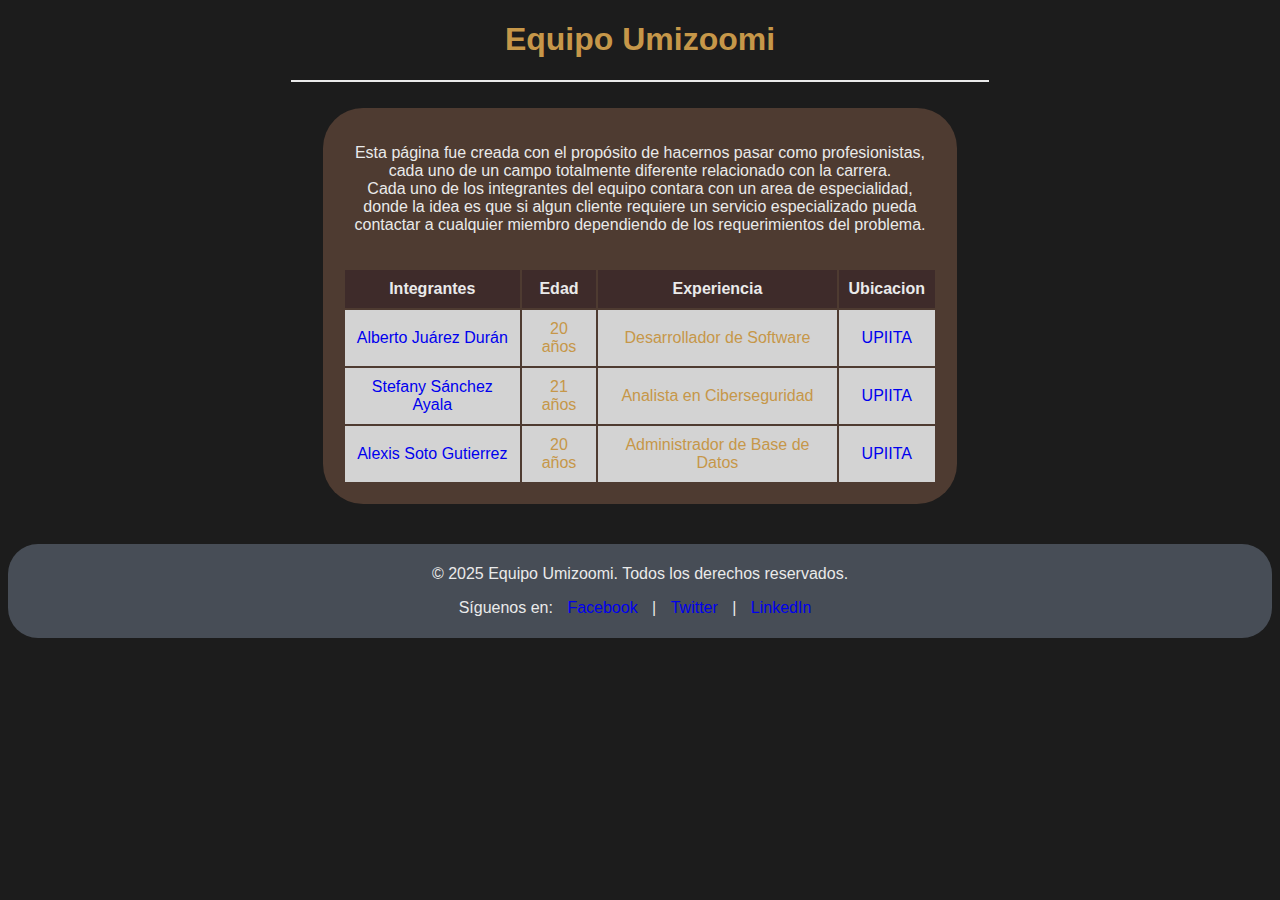
<file: index.html>
<!DOCTYPE html>
<html lang="en">
<head>
    <meta charset="UTF-8">
    <meta name="viewport" content="width=device-width, initial-scale=1.0">
    <title>Practica 1</title>
</head>
<link rel="stylesheet" href="estiloindex.css">
<body>
        <font><h1>Equipo Umizoomi</h1></font>
        <hr style="border: 1px solid #EAEAEA; width: 55%;">
      
    </br>
        
            <div id="columna">
                <p>
                    
                    Esta página fue creada con el propósito de hacernos pasar como profesionistas, cada uno de un campo totalmente diferente relacionado con la carrera. 
                    </br> 
                    Cada uno de los integrantes del equipo contara con un area de especialidad, donde la idea es que si algun cliente requiere un servicio especializado pueda contactar a cualquier miembro dependiendo de los requerimientos del problema.
                   
                </p>
            </br>
                <table>
                    <thead>
                        <tr style="background-color: #3E2B2A; color: #EAEAEA;">
                            <th>Integrantes</th>
                            <th>Edad</th>
                            <th>Experiencia</th>
                            <th style="padding: 10px;">Ubicacion</th>

                        </tr>
                    </thead>
                    <tbody>
                        <tr style="background-color: #D3D3D3;">
                            <td><a href="beto.html" style="text-decoration: none;" >Alberto Juárez Durán</a></td>
                            <td>20 años</td>
                            <td>Desarrollador de Software</td>
                            <td><a href="https://www.google.com/maps/place/UPIITA+-+Unidad+Profesional+Interdisciplinaria+en+Ingenier%C3%ADa+y+Tecnolog%C3%ADas+Avanzadas+IPN/@19.5114059,-99.1291008,17z/data=!3m1!4b1!4m6!3m5!1s0x85d1f9c228b343cf:0x2f403a140132e3e7!8m2!3d19.5114059!4d-99.1265259!16s%2Fm%2F0bwgc0_?entry=ttu&g_ep=EgoyMDI1MDIxOS4xIKXMDSoASAFQAw%3D%3D" style="text-decoration: none;">UPIITA </a></td>
                        </tr>
                        <tr style="background-color: #D3D3D3;">
                            <td><a href="fany.html" style="text-decoration: none;">Stefany Sánchez Ayala</a></td>
                            <td>21 años</td>
                            <td>Analista en Ciberseguridad</td>
                            <td><a href="https://www.google.com/maps/place/UPIITA+-+Unidad+Profesional+Interdisciplinaria+en+Ingenier%C3%ADa+y+Tecnolog%C3%ADas+Avanzadas+IPN/@19.5114059,-99.1291008,17z/data=!3m1!4b1!4m6!3m5!1s0x85d1f9c228b343cf:0x2f403a140132e3e7!8m2!3d19.5114059!4d-99.1265259!16s%2Fm%2F0bwgc0_?entry=ttu&g_ep=EgoyMDI1MDIxOS4xIKXMDSoASAFQAw%3D%3D"  style="text-decoration: none;">UPIITA </a></td>
                        </tr>
                        <tr style="background-color: #D3D3D3;">
                            <td><a href="ian.html" style="text-decoration: none;">Alexis Soto Gutierrez</td>
                            <td>20 años</td>
                            <td>Administrador de Base de Datos</td>
                            <td><a href="https://www.google.com/maps/place/UPIITA+-+Unidad+Profesional+Interdisciplinaria+en+Ingenier%C3%ADa+y+Tecnolog%C3%ADas+Avanzadas+IPN/@19.5114059,-99.1291008,17z/data=!3m1!4b1!4m6!3m5!1s0x85d1f9c228b343cf:0x2f403a140132e3e7!8m2!3d19.5114059!4d-99.1265259!16s%2Fm%2F0bwgc0_?entry=ttu&g_ep=EgoyMDI1MDIxOS4xIKXMDSoASAFQAw%3D%3D" style="text-decoration: none;">UPIITA </a></td>
                        </tr>
                    </tbody>
                </table>
            </div>

    <footer>
        <p>&copy; 2025 Equipo Umizoomi. Todos los derechos reservados.</p>
        <p>Síguenos en:
            <a href="https://facebook.com" target="_blank" style=" margin: 0 10px;">Facebook</a> |
            <a href="https://twitter.com" target="_blank" style="margin: 0 10px;">Twitter</a> |
            <a href="https://linkedin.com" target="_blank" style="margin: 0 10px;">LinkedIn</a>
        </p>
    </footer>
    
</body>
</html>
</file>
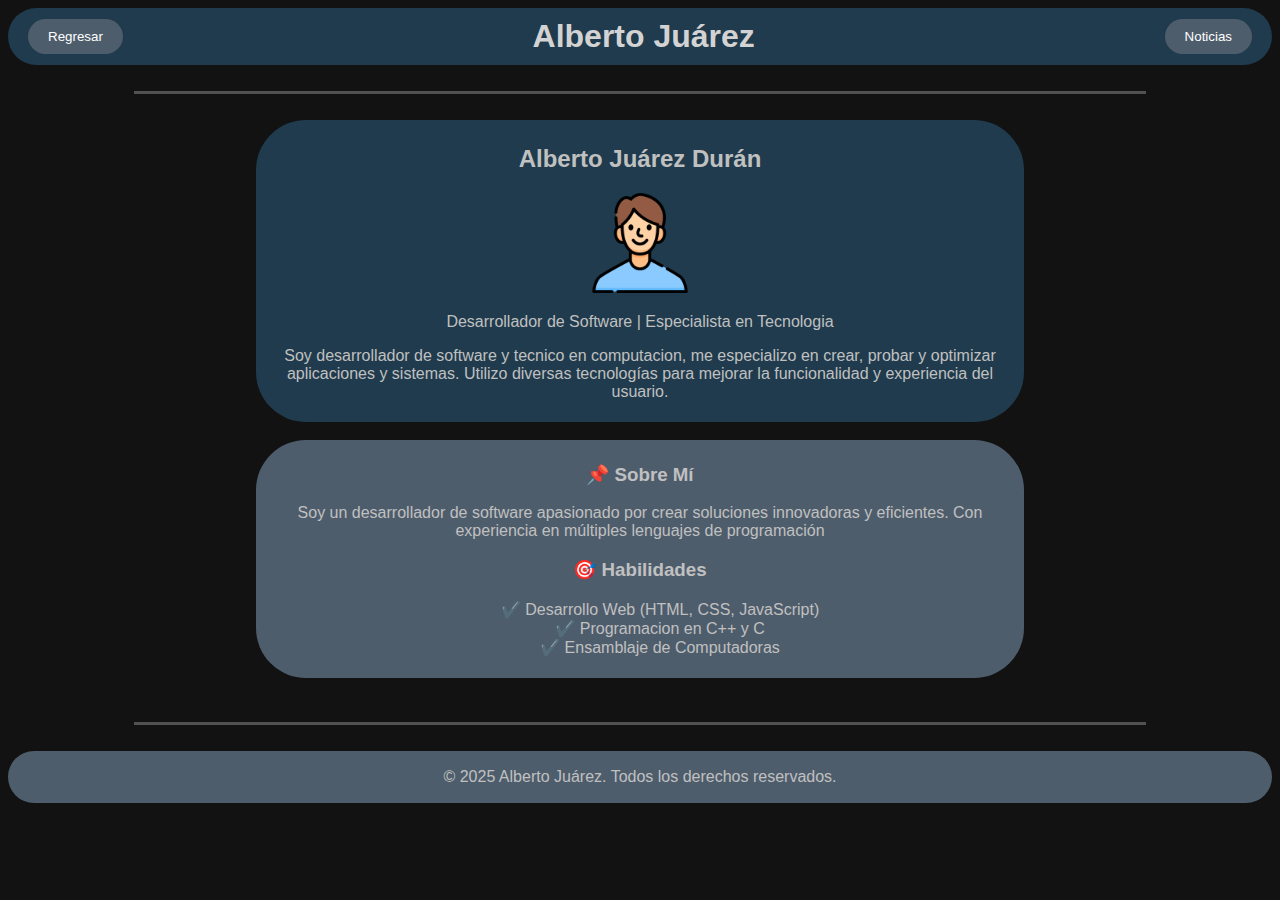
<file: beto.html>
<!DOCTYPE html>
<html lang="en">
<head>
    <meta charset="UTF-8">
    <meta name="viewport" content="width=device-width, initial-scale=1.0">
    <title>Pagina Alberto</title>
</head>
<link rel="stylesheet" href="estilobeto.css">
    <body>
        <div id="titulo">
            <a href="index.html"><button>Regresar</button></a>  
            <h1>Alberto Juárez</h1>
            <a href="blognoticiasbeto.html"><button id="noticias">Noticias</button></a>
        </div>
    </br>
        <hr>
    </br>
        <div id="fotopresentacion">
            <h2>Alberto Juárez Durán</h2>
        <img src="betof.png.png" width="100px" height="100px">
        <p>Desarrollador de Software | Especialista en Tecnologia</p>
    <p>
        Soy desarrollador de software y tecnico en computacion, me especializo en crear, probar y optimizar aplicaciones y sistemas. Utilizo diversas tecnologías para mejorar la funcionalidad y experiencia del usuario.
    </p>
        </div>
        </bR>
        <div id= "experiencia">
            <h3>📌 Sobre Mí</h3>
            <p>Soy un desarrollador de software apasionado por crear soluciones innovadoras y eficientes. Con experiencia en múltiples lenguajes de programación</p>
            <h3>🎯 Habilidades</h3>
            <ul style="list-style: none;">
                <li>✔️ Desarrollo Web (HTML, CSS, JavaScript)</li>
                <li>✔️ Programacion en C++ y C</li>
                <li>✔️ Ensamblaje de Computadoras</li>
            </ul>
        </div>
    </br>
    </br>
    <hr>
    </br>
    <footer style="background-color: #4E5D6C; padding: 1px;border-radius: 30px; color: #C0C0C0;">
        <p>&copy; 2025 Alberto Juárez. Todos los derechos reservados.</p>
    </footer>
    </body>
</html>
</file>
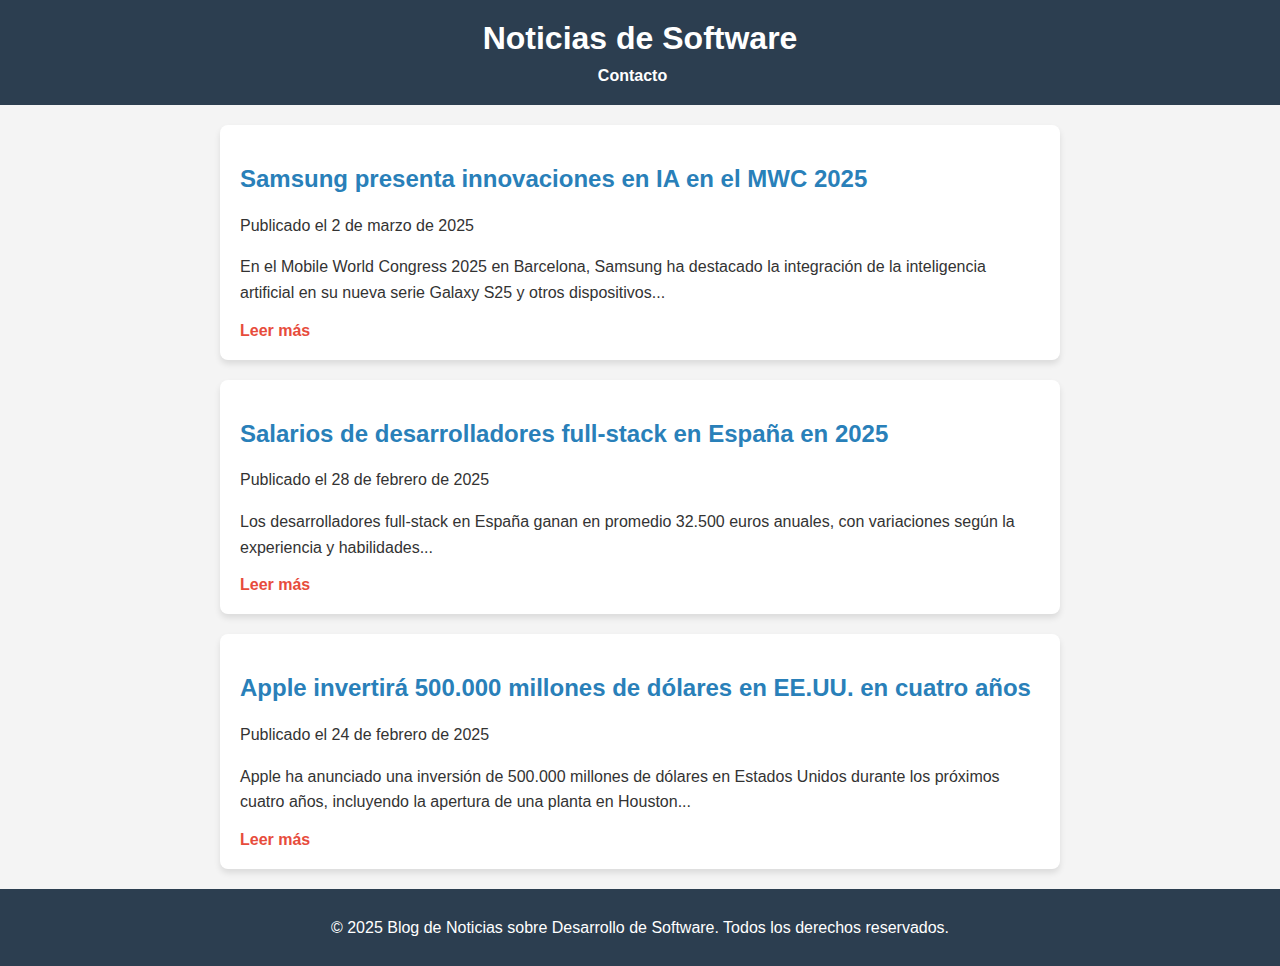
<file: blognoticiasbeto.html>
<!DOCTYPE html>
<html lang="en">
<head>
    <meta charset="UTF-8">
    <meta name="viewport" content="width=device-width, initial-scale=1.0">
    <title>Blog de noticias</title>
    <link rel="stylesheet" href="blogbeto.css">
</head>
<body>
    <div id="a">
        <h1>Noticias de Software</h1>
        <ul>
            <li>
                <a href="contacto.html">Contacto</a>
            </li>
        </ul>
    </div>

    <div id="noticia1">
        <h2>Samsung presenta innovaciones en IA en el MWC 2025</h2>
        <p>Publicado el 2 de marzo de 2025</p>
        <p>En el Mobile World Congress 2025 en Barcelona, Samsung ha destacado la integración de la inteligencia artificial en su nueva serie Galaxy S25 y otros dispositivos...</p>
                <a href="https://los40.com/2025/03/02/que-planea-samsung-para-el-mwc-2025/">Leer más</a>
    </div>

    <div id="noticia2">
        <h2>Salarios de desarrolladores full-stack en España en 2025</h2>
        <p>Publicado el 28 de febrero de 2025</p>
        <p>Los desarrolladores full-stack en España ganan en promedio 32.500 euros anuales, con variaciones según la experiencia y habilidades...</p>
        <a href="https://www.huffingtonpost.es/sociedad/cuanto-gana-desarrollar-fullstack-espana-2025-hpe1.html">Leer más</a>
    </div>

    <div id="noticia3">
        <h2>Apple invertirá 500.000 millones de dólares en EE.UU. en cuatro años</h2>
                <p>Publicado el 24 de febrero de 2025</p>
                <p>Apple ha anunciado una inversión de 500.000 millones de dólares en Estados Unidos durante los próximos cuatro años, incluyendo la apertura de una planta en Houston...</p>
                <a href="https://elpais.com/economia/2025-02-24/apple-anuncia-que-gastara-500000-millones-de-dolares-en-estados-unidos-en-cuatro-anos.html">Leer más</a>
            
    </div>

</body>
<footer>
    <div id="footer">
        <p>&copy; 2025 Blog de Noticias sobre Desarrollo de Software. Todos los derechos reservados.</p>
    </div>
</footer>
</html>
</file>
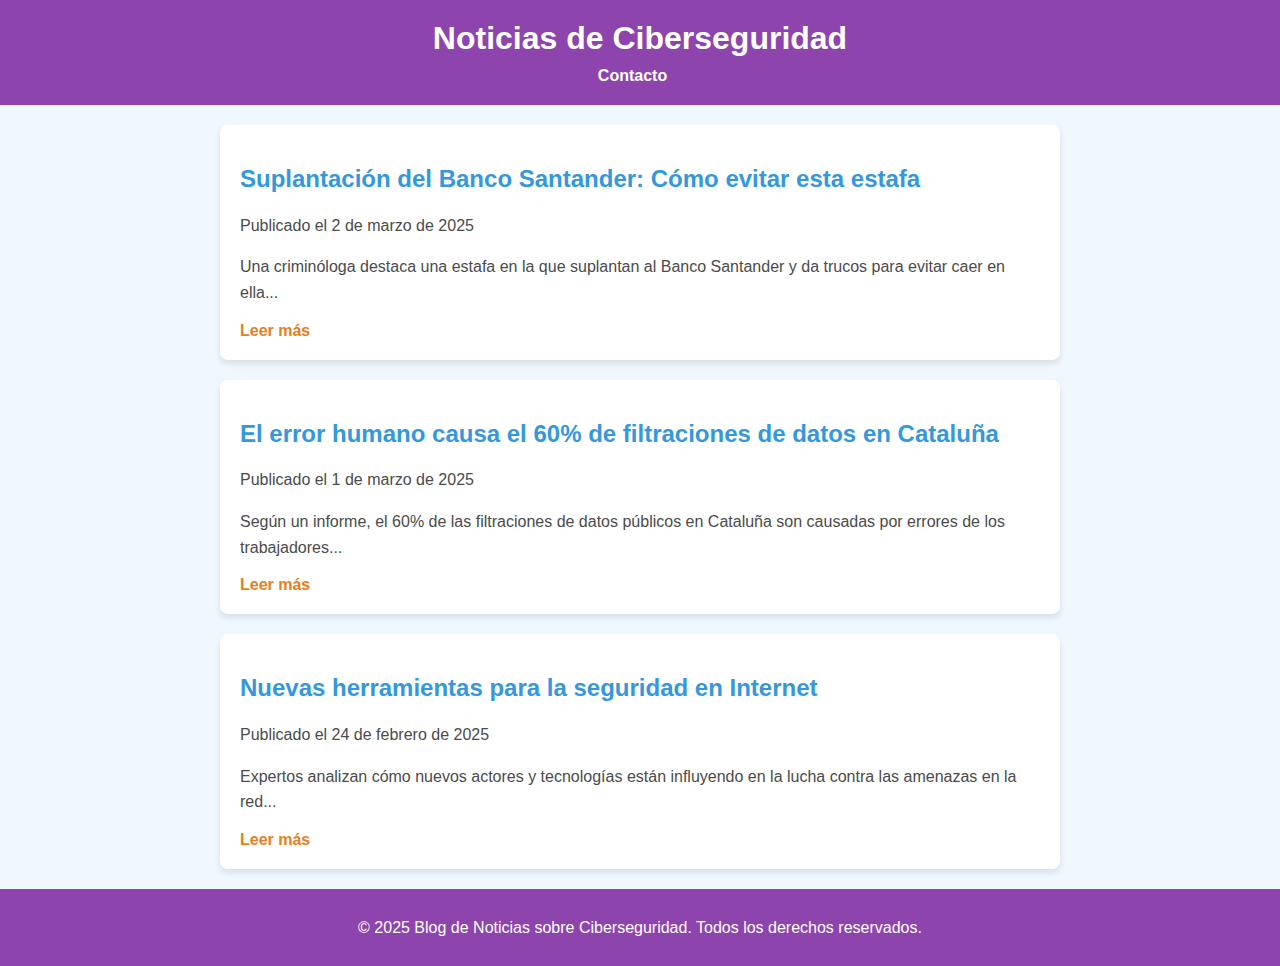
<file: blognoticiasfany.html>
<!DOCTYPE html>
<html lang="en">
<head>
    <meta charset="UTF-8">
    <meta name="viewport" content="width=device-width, initial-scale=1.0">
    <title>Blog de noticias</title>
    <link rel="stylesheet" href="blogfany.css">
</head>
<body>
    <div id="a">
        <h1>Noticias de Ciberseguridad</h1>
        <ul>
            <li>
                <a href="contacto.html">Contacto</a>
            </li>
        </ul>
    </div>

    <div id="noticia1">
        <h2>Suplantación del Banco Santander: Cómo evitar esta estafa</h2>
        <p>Publicado el 2 de marzo de 2025</p>
        <p>Una criminóloga destaca una estafa en la que suplantan al Banco Santander y da trucos para evitar caer en ella...</p>
        <a href="https://www.huffingtonpost.es/sociedad/una-criminologa-destaca-gran-estafa-suplantan-banco-santander-da-trucos-eludirla.html">Leer más</a>
    </div>

    <div id="noticia2">
        <h2>El error humano causa el 60% de filtraciones de datos en Cataluña</h2>
        <p>Publicado el 1 de marzo de 2025</p>
        <p>Según un informe, el 60% de las filtraciones de datos públicos en Cataluña son causadas por errores de los trabajadores...</p>
        <a href="https://cadenaser.com/cataluna/2025/03/01/hackers-que-aprovechan-el-error-humano-el-60-de-las-filtraciones-de-datos-publicos-en-cataluna-son-por-culpa-de-un-trabajador-sercat/">Leer más</a>
    </div>

    <div id="noticia3">
        <h2>Nuevas herramientas para la seguridad en Internet</h2>
        <p>Publicado el 24 de febrero de 2025</p>
        <p>Expertos analizan cómo nuevos actores y tecnologías están influyendo en la lucha contra las amenazas en la red...</p>
        <a href="https://elpais.com/tecnologia/2025-02-24/nuevos-actores-y-herramientas-se-incorporan-a-la-guerra-de-la-seguridad-en-internet.html">Leer más</a>
    </div>

</body>
<footer>
    <div id="footer">
        <p>&copy; 2025 Blog de Noticias sobre Ciberseguridad. Todos los derechos reservados.</p>
    </div>
</footer>
</html>
</file>
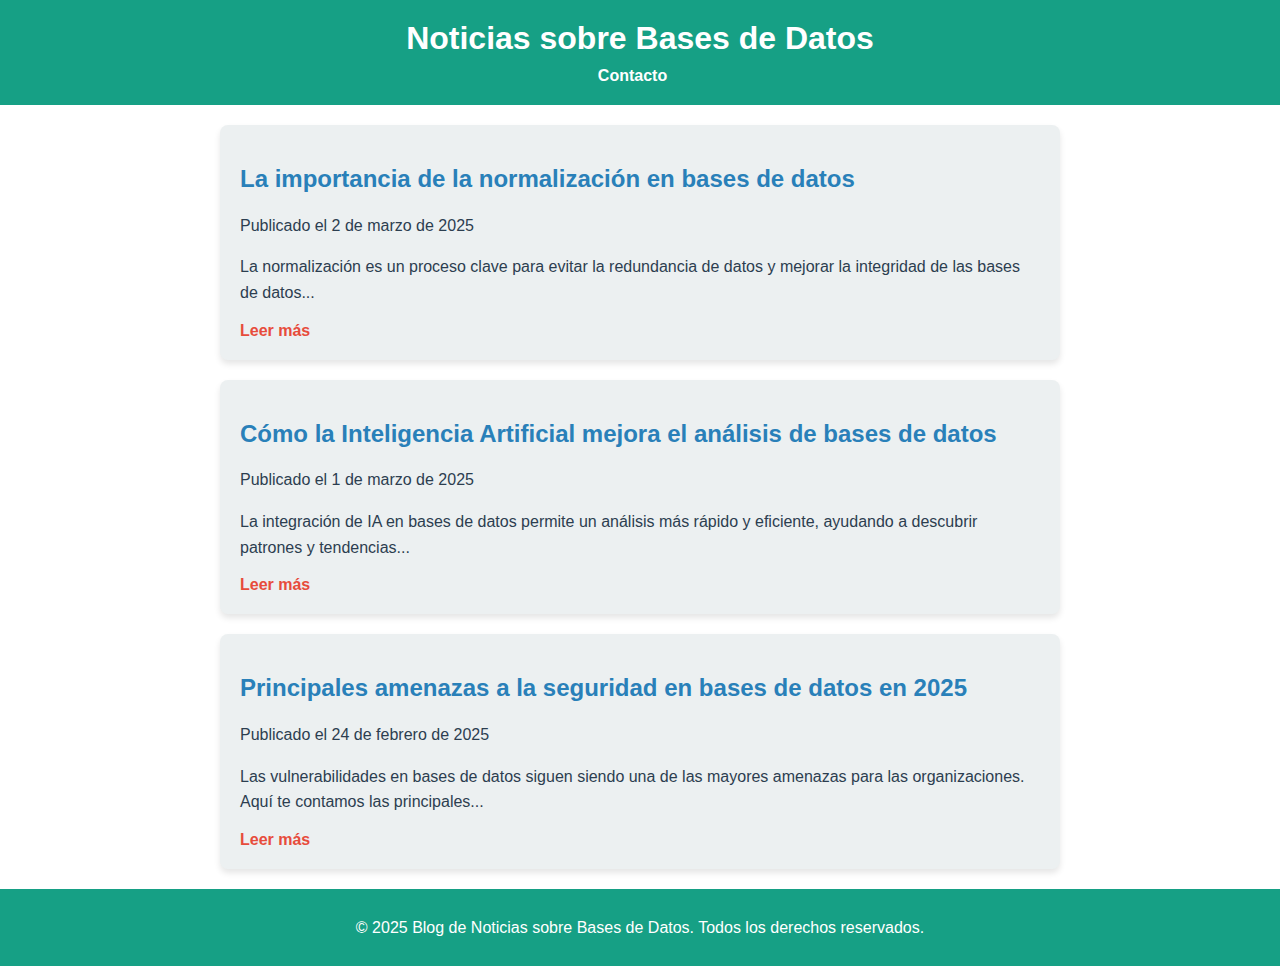
<file: blognoticiasian.html>
<!DOCTYPE html>
<html lang="es">
<head>
    <meta charset="UTF-8">
    <meta name="viewport" content="width=device-width, initial-scale=1.0">
    <title>Blog de noticias</title>
    <link rel="stylesheet" href="blogian.css">
</head>
<body>
    <div id="a">
        <h1>Noticias sobre Bases de Datos</h1>
        <ul>
            <li>
                <a href="contacto.html">Contacto</a>
            </li>
        </ul>
    </div>

    <div id="noticia1">
        <h2>La importancia de la normalización en bases de datos</h2>
        <p>Publicado el 2 de marzo de 2025</p>
        <p>La normalización es un proceso clave para evitar la redundancia de datos y mejorar la integridad de las bases de datos...</p>
        <a href="https://blog.saleslayer.com/es/por-que-es-importante-la-normalizacion-de-base-de-datos">Leer más</a>
    </div>

    <div id="noticia2">
        <h2>Cómo la Inteligencia Artificial mejora el análisis de bases de datos</h2>
        <p>Publicado el 1 de marzo de 2025</p>
        <p>La integración de IA en bases de datos permite un análisis más rápido y eficiente, ayudando a descubrir patrones y tendencias...</p>
        <a href="https://ebac.mx/blog/normalizacion-de-bases-de-datos">Leer más</a>
    </div>

    <div id="noticia3">
        <h2>Principales amenazas a la seguridad en bases de datos en 2025</h2>
        <p>Publicado el 24 de febrero de 2025</p>
        <p>Las vulnerabilidades en bases de datos siguen siendo una de las mayores amenazas para las organizaciones. Aquí te contamos las principales...</p>
        <a href="https://www.ittrends.es/seguridad/2025/02/las-6-mayores-amenazas-de-ciberseguridad-para-las-empresas-en-2025">Leer más</a>
    </div>

</body>
<footer>
    <div id="footer">
        <p>&copy; 2025 Blog de Noticias sobre Bases de Datos. Todos los derechos reservados.</p>
    </div>
</footer>
</html>
</file>
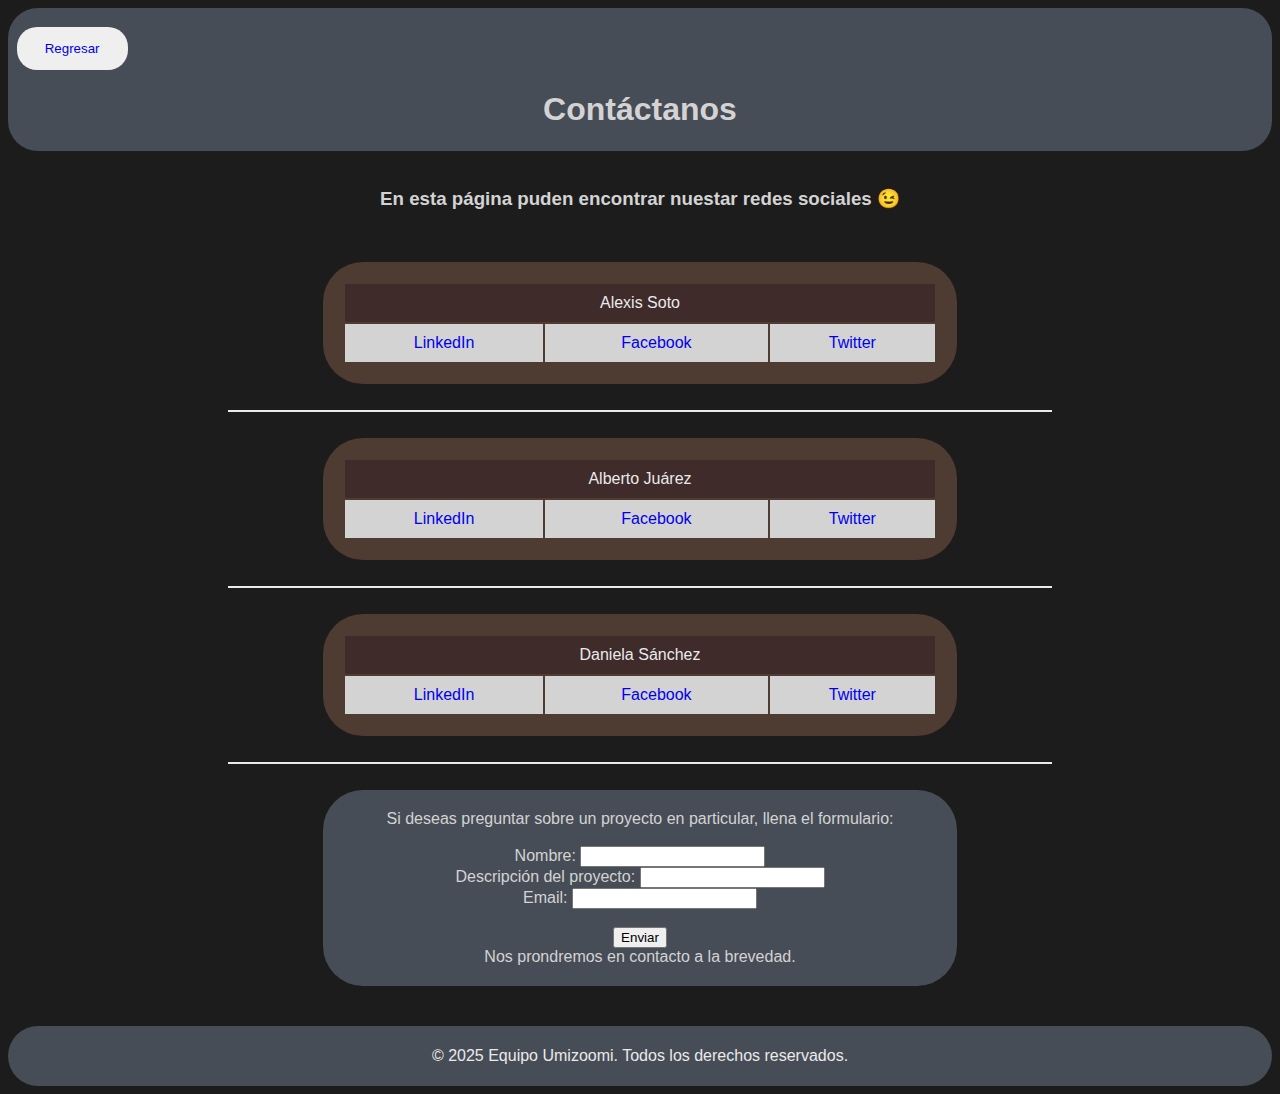
<file: contacto.html>
<!DOCTYPE html>
<html lang="en">
<head>
    <meta charset="UTF-8">
    <meta name="viewport" content="width=device-width, initial-scale=1.0">
    <title>Contacto</title>
</head>
<link rel="stylesheet" href="estilocontacto.css">
<body>
    
        <div id="tit" style="background-color:#474d56; border-radius: 30px; padding: 1px;">
        <br/>
        <button style="border: none; padding: 14px 28px; cursor: pointer; border-radius: 20px; display: inline-flex; margin-right: 90%;"><a href="index.html" style="text-decoration: none;">Regresar</a></button>
        <h1 style="color: #D3D3D3;">Contáctanos</h1>
        </div>
      
    </br>
    <p>            
       <h3>En esta página puden encontrar nuestar redes sociales 😉 </h3> 
        </br> 
            
    </p>

            <div id="columna">
                <table>
                    <thead>
                        <tr style="background-color: #3E2B2A; color: #EAEAEA;">
                            <td colspan="3">Alexis Soto</td>
                        </tr>
                    </thead>
                    <tbody>
                        <tr style="background-color: #D3D3D3;">
                            <td><a href="https://www.linkedin.com/">LinkedIn</a> </td>
                            <td><a href="https://www.facebook.com/">Facebook</a> </td>
                            <td><a href="https://www.x.com/">Twitter</a> </td>  
                        </tr>
                    </tbody>
                </table>
            </div>
            <br/>
            <hr style="border: 1px solid #EAEAEA; width: 65%;">
            <br/>
            <div id="columna">
                <table>
                    <thead>
                        <tr style="background-color: #3E2B2A; color: #EAEAEA;">
                            <td colspan="3">Alberto Juárez</td>
                        </tr>
                    </thead>
                    <tbody>
                        <tr style="background-color: #D3D3D3;">
                            <td><a href="https://www.linkedin.com/">LinkedIn</a> </td>
                            <td><a href="https://www.facebook.com/">Facebook</a> </td>
                            <td><a href="https://www.x.com/">Twitter</a> </td> 
                    </tbody>
                </table>
            </div>
            <br/>
            <hr style="border: 1px solid #EAEAEA; width: 65%; ">
            <br/>
            <div id="columna">
                <table>
                    <thead>
                        <tr style="background-color: #3E2B2A; color: #EAEAEA;">
                            <td colspan="3">Daniela Sánchez</td>
                        </tr>
                    </thead>
                    <tbody>
                        <tr style="background-color: #D3D3D3;">
                            <td><a href="https://www.linkedin.com/">LinkedIn</a> </td>
                            <td><a href="https://www.facebook.com/">Facebook</a> </td>
                            <td><a href="https://www.x.com/">Twitter</a> </td>
                    </tbody>
                </table>
            </div>
          <br/>
          <hr style="border: 1px solid #EAEAEA; width: 65%; ">
          <br/>
          <div id="form" >
            Si deseas preguntar sobre un proyecto en particular, llena el formulario:
            <br/>
            <br/>
            <form>
                <label for="nombre"> Nombre: </label>
                <input type="text" id="nombre"><br/>
                
                <label for="proyecto"> Descripción del proyecto: </label>
                <input type="text" id="proyecto" >
                <br/>
                <label for="email"> Email: </label>
                <input type="text" id="email"><br/>
                <br/>
                <input type="submit" value="Enviar">
                </form>
            Nos prondremos en contacto a la brevedad.

        </div>
        <footer>
            <p>&copy; 2025 Equipo Umizoomi. Todos los derechos reservados.</p>
           
        </footer>

   
    
</body>
</html>
</file>
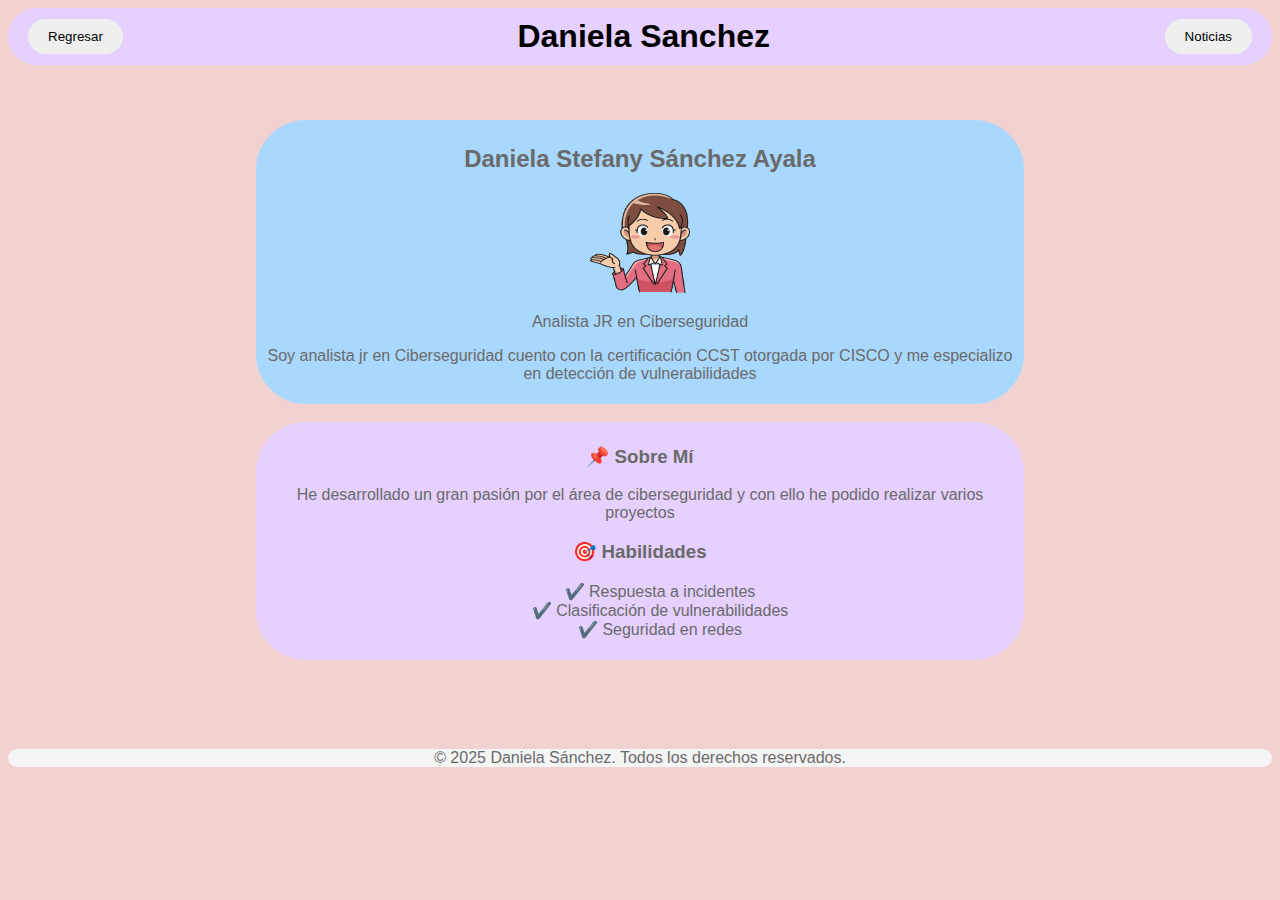
<file: Fany.html>
<!DOCTYPE html>
<html lang="en">
<head>
    <meta charset="UTF-8">
    <meta name="viewport" content="width=device-width, initial-scale=1.0">
    <title>Pagina Daniela</title>
    <link rel="stylesheet" href="estilofany.css">
</head>
    <body>
        <div id="titulo">
            <a href="index.html"><button>Regresar</button></a>  
            <h1>Daniela Sanchez</h1>
            <a href="blognoticiasfany.html"><button id="noticias">Noticias</button></a>
        </div>
    </br>
        <hr>
    </br>
        <div id="fotopresentacion">
            <h2>Daniela Stefany Sánchez Ayala</h2>
        <img src="dany.png" width="100px" height="100px">
        <p>Analista JR en Ciberseguridad</p>
    <p>
        Soy analista jr en Ciberseguridad cuento con la certificación CCST otorgada por CISCO y me especializo en detección de vulnerabilidades
    </p>
        </div>
        </bR>
        <div id= "experiencia">
            <h3>📌 Sobre Mí</h3>
            <p>He desarrollado un gran pasión por el área de ciberseguridad y con ello he podido realizar varios proyectos </p>
            <h3>🎯 Habilidades</h3>
            <ul style="list-style: none;">
                <li>✔️ Respuesta a incidentes</li>
                <li>✔️ Clasificación de vulnerabilidades</li>
                <li>✔️ Seguridad en redes </li>
            </ul>
        </div>
    </br>
	    </br>
    <hr>
   
    </br>
    <footer>
        <p>&copy; 2025 Daniela Sánchez. Todos los derechos reservados.</p>
    </footer>
    </body>
</html>
</file>
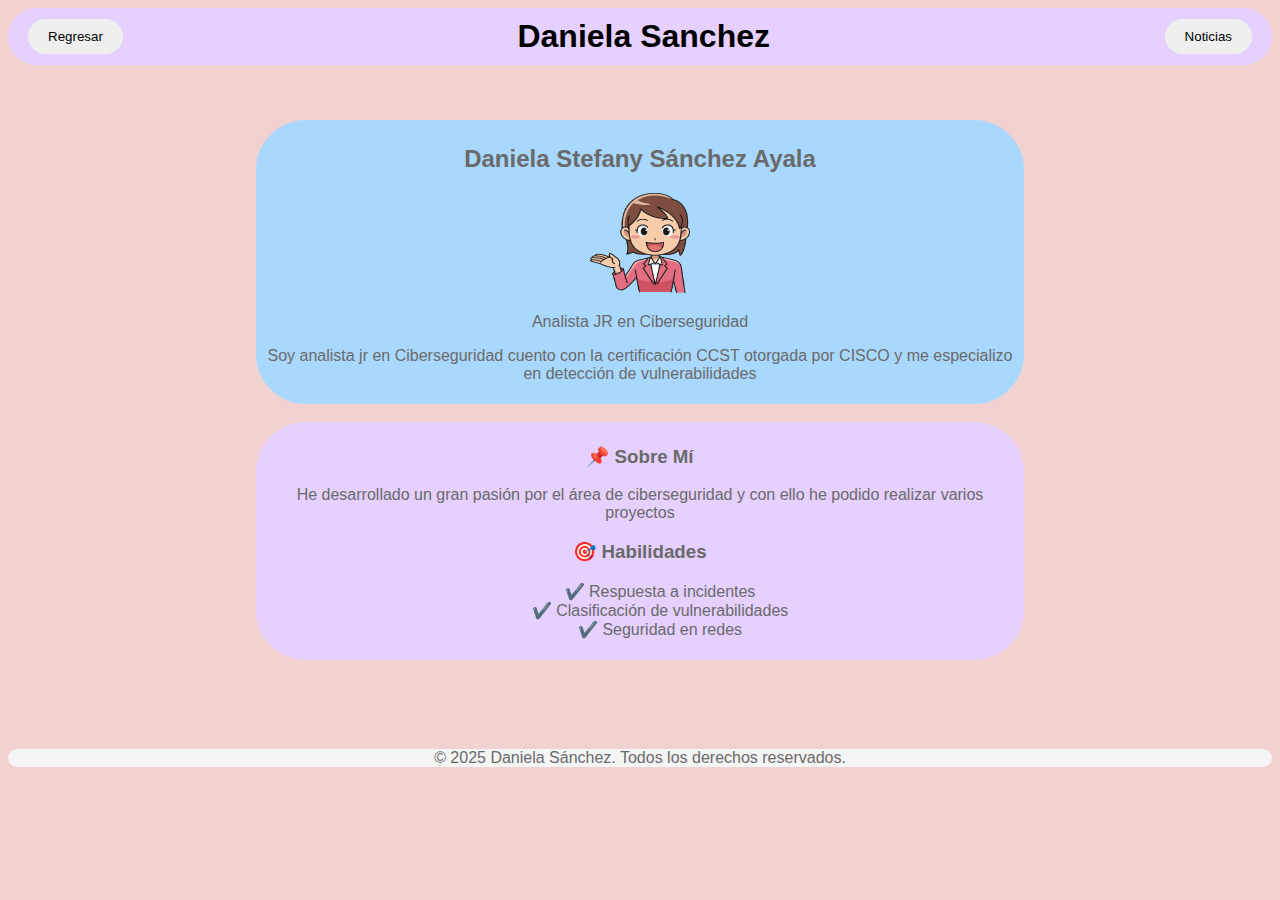
<file: fany.html>
<!DOCTYPE html>
<html lang="en">
<head>
    <meta charset="UTF-8">
    <meta name="viewport" content="width=device-width, initial-scale=1.0">
    <title>Pagina Daniela</title>
    <link rel="stylesheet" href="estilofany.css">
</head>
    <body>
        <div id="titulo">
            <a href="index.html"><button>Regresar</button></a>  
            <h1>Daniela Sanchez</h1>
            <a href="blognoticiasfany.html"><button id="noticias">Noticias</button></a>
        </div>
    </br>
        <hr>
    </br>
        <div id="fotopresentacion">
            <h2>Daniela Stefany Sánchez Ayala</h2>
        <img src="dany.png" width="100px" height="100px">
        <p>Analista JR en Ciberseguridad</p>
    <p>
        Soy analista jr en Ciberseguridad cuento con la certificación CCST otorgada por CISCO y me especializo en detección de vulnerabilidades
    </p>
        </div>
        </bR>
        <div id= "experiencia">
            <h3>📌 Sobre Mí</h3>
            <p>He desarrollado un gran pasión por el área de ciberseguridad y con ello he podido realizar varios proyectos </p>
            <h3>🎯 Habilidades</h3>
            <ul style="list-style: none;">
                <li>✔️ Respuesta a incidentes</li>
                <li>✔️ Clasificación de vulnerabilidades</li>
                <li>✔️ Seguridad en redes </li>
            </ul>
        </div>
    </br>
	    </br>
    <hr>
   
    </br>
    <footer>
        <p>&copy; 2025 Daniela Sánchez. Todos los derechos reservados.</p>
    </footer>
    </body>
</html>
</file>
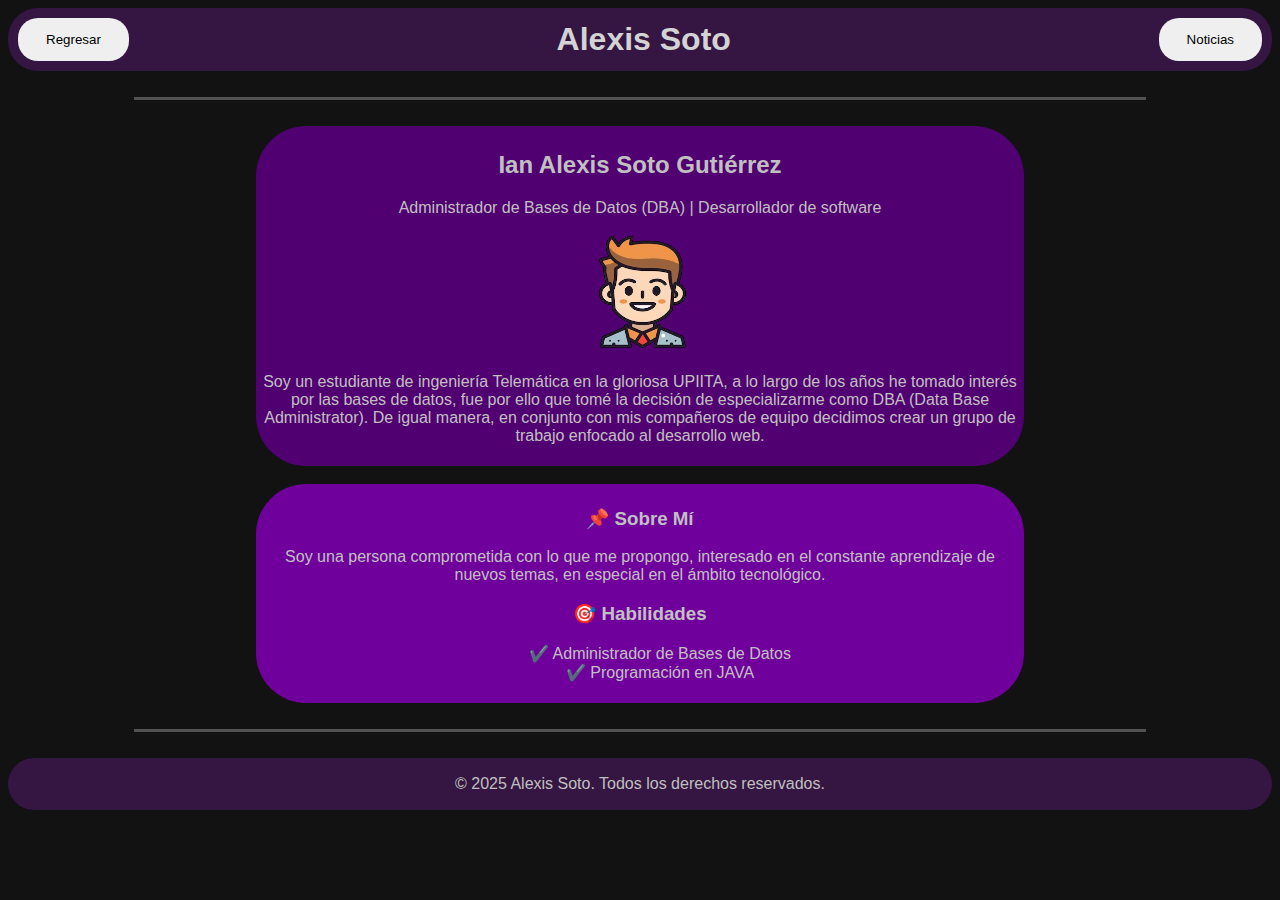
<file: ian.html>
<!DOCTYPE html>
<html lang="es">
<head>
    <meta charset="UTF-8">
    <title>Pagina Alexis</title>
</head>
<body bgcolor="#121212" style="font-family: Arial, Helvetica, sans-serif; text-align: center;">
    <div id="titulo" style="background-color:#351541; border-radius: 30px; padding: 10px; display: flex; align-items: center; justify-content: space-between;">
        <a href="index.html" style="text-decoration: none;"><button style="border: none; padding: 14px 28px; cursor: pointer; border-radius: 20px;">
        Regresar
        </button></a>

        <h1 style="color: #D3D3D3; margin: 0; flex-grow: 1; text-align: center;">Alexis Soto</h1>

        <a href="blognoticiasian.html" style="text-decoration: none;"><button style="border: none; padding: 14px 28px; cursor: pointer; border-radius: 20px;">
            Noticias
        </button></a>
    </div>
    
    <br>
    <hr style="border: none; height: 3px; background-color: #515151; width: 80%;"> <!-- Línea de separación -->
    <br>

    <div id="fotopresentacion" style="background-color:#510071; border-radius: 50px; padding: 5px; width: 60%; margin: auto;"> 
        <h2 style="color: #C0C0C0;">Ian Alexis Soto Gutiérrez</h2>        
        <p style="color: #C0C0C0;">Administrador de Bases de Datos (DBA) | Desarrollador de software</p>
        <img src="alexis.png" width="100px" height="120">
        <p style="color: #C0C0C0;">
            Soy un estudiante de ingeniería Telemática en la gloriosa UPIITA, a lo largo de los años he tomado interés por las bases de datos, 
            fue por ello que tomé la decisión de especializarme como DBA (Data Base Administrator). De igual manera, en conjunto con mis compañeros 
            de equipo decidimos crear un grupo de trabajo enfocado al desarrollo web.
        </p>
    </div>

    <br>
    <div id="experiencia" style="background-color: #70009c; border-radius: 50px; padding: 5px; width: 60%; margin: auto; color: #C0C0C0;">
        <h3 style="color: #C0C0C0;">📌 Sobre Mí</h3>
        <p>Soy una persona comprometida con lo que me propongo, interesado en el constante aprendizaje de nuevos temas, en especial en el ámbito tecnológico.</p>
        <h3 style="color: #C0C0C0;">🎯 Habilidades</h3>
        <ul style="list-style: none;">
            <li>✔️ Administrador de Bases de Datos</li>
            <li>✔️ Programación en JAVA</li>
        </ul>
    </div>

    <br>
    <hr style="border: none; height: 3px; background-color: #515151; width: 80%;">
    <br>

    <footer style="background-color: #351541; padding: 1px; border-radius: 30px; color: #C0C0C0;">
        <p>&copy; 2025 Alexis Soto. Todos los derechos reservados.</p>
    </footer>
</body>
</html>
</file>
<file: estiloindex.css>
body
{
    background-color: #1C1C1C;
    text-align: center;
    font-family: Arial, Helvetica, sans-serif;
    color: #C69749;
}
p
{
    color: #eaeaea;
}
#columna
{
    width: 47%;
    background-color: #4e3b31;
    padding: 20px;
    border-radius: 40px;
    margin: auto;
}
table
{
    width: 100%;
}
td
{
    padding: 10px;
}
footer
{
   background-color: #474d56;
   color: #eaeaea;
   padding: 5px;
   margin-top: 40px;
   text-align: center;
   border-radius: 30px; 
}
a
{
    text-decoration: none;
}
</file>
<file: estilobeto.css>
body {
    background-color: #121212;
    font-family: Arial, Helvetica, sans-serif;
    text-align: center;
}

#titulo {
    color: #D3D3D3;
    background-color: #1F3B4D;
    border-radius: 30px;
    padding: 10px 20px;
    display: flex;
    align-items: center;
    justify-content: space-between; /* Coloca los botones en los extremos */
}

#titulo h1 {
    flex-grow: 1; /* Permite que el título ocupe el espacio disponible */
    text-align: center; /* Centra el texto */
    margin: 0; /* Elimina el margen para evitar desplazamientos */
}

hr {
    border: none;
    height: 3px;
    background-color: #515151;
    width: 80%;
}

#fotopresentacion {
    background-color: #1F3B4D;
    border-radius: 50px;
    padding: 5px;
    width: 60%;
    margin: auto;
}

h2, h3, p, ul, label {
    color: #c0c0c0;
}

#experiencia {
    background-color: #4E5D6C;
    border-radius: 50px;
    padding: 5px;
    width: 60%;
    margin: auto;
}

#contacto {
    background-color: #1F3B4D;
    border-radius: 50px;
    padding: 5px;
    width: 60%;
    margin: auto;
}

footer {
    background-color: #4E5D6C;
    border-radius: 30px;
    color: #c0c0c0;
    padding: 10px;
}

button {
    border: none;
    padding: 10px 20px;
    cursor: pointer;
    border-radius: 20px;
    background-color: #4E5D6C;
    color: white;
}

button a {
    text-decoration: none;
    color: white;
}

#titulo button:first-child {
    margin-right: auto; /* Alinea el botón de "Regresar" a la izquierda */
}

#titulo button:last-child {
    margin-left: auto; /* Alinea el botón de "Noticias" a la derecha */
}
</file>
<file: blogbeto.css>
/* Estilos generales */
body {
    font-family: Arial, sans-serif;
    margin: 0;
    padding: 0;
    background-color: #f4f4f4;
    color: #333;
}

/* Encabezado */
#a {
    background-color: #2c3e50;
    color: white;
    padding: 20px;
    text-align: center;
}

#a h1 {
    margin: 0;
}

#a ul {
    list-style: none;
    padding: 0;
    margin: 10px 0 0 0;
}

#a ul li {
    display: inline;
    margin-right: 15px;
}

#a ul li a {
    color: white;
    text-decoration: none;
    font-weight: bold;
}

/* Contenido de noticias */
#noticia1, #noticia2, #noticia3 {
    background: white;
    margin: 20px auto;
    padding: 20px;
    max-width: 800px;
    box-shadow: 0px 4px 6px rgba(0, 0, 0, 0.1);
    border-radius: 8px;
}

h2 {
    color: #2980b9;
}

p {
    font-size: 16px;
    line-height: 1.6;
}

/* Enlaces */
a {
    color: #e74c3c;
    text-decoration: none;
    font-weight: bold;
}

a:hover {
    text-decoration: underline;
}

/* Footer */
#footer {
    background-color: #2c3e50;
    color: white;
    text-align: center;
    padding: 10px;
    margin-top: 20px;
}
</file>
<file: blogfany.css>
/* Estilos generales */
body {
    font-family: Arial, sans-serif;
    margin: 0;
    padding: 0;
    background-color: #f0f8ff; /* Color de fondo más claro */
    color: #4b4b4b; /* Color de texto oscuro */
}

/* Encabezado */
#a {
    background-color: #8e44ad; /* Morado oscuro */
    color: white;
    padding: 20px;
    text-align: center;
}

#a h1 {
    margin: 0;
}

#a ul {
    list-style: none;
    padding: 0;
    margin: 10px 0 0 0;
}

#a ul li {
    display: inline;
    margin-right: 15px;
}

#a ul li a {
    color: white;
    text-decoration: none;
    font-weight: bold;
}

/* Contenido de noticias */
#noticia1, #noticia2, #noticia3 {
    background: #ffffff;
    margin: 20px auto;
    padding: 20px;
    max-width: 800px;
    box-shadow: 0px 4px 6px rgba(0, 0, 0, 0.1);
    border-radius: 8px;
}

h2 {
    color: #3498db; /* Azul claro */
}

p {
    font-size: 16px;
    line-height: 1.6;
}

/* Enlaces */
a {
    color: #e67e22; /* Naranja cálido */
    text-decoration: none;
    font-weight: bold;
}

a:hover {
    text-decoration: underline;
}

/* Footer */
#footer {
    background-color: #8e44ad; /* Morado oscuro */
    color: white;
    text-align: center;
    padding: 10px;
    margin-top: 20px;
}
</file>
<file: blogian.css>
/* Estilos generales */
body {
    font-family: Arial, sans-serif;
    margin: 0;
    padding: 0;
    background-color: #ffffff; /* Fondo blanco */
    color: #2c3e50; /* Texto oscuro y legible */
}

/* Encabezado */
#a {
    background-color: #16a085; /* Verde azulado suave */
    color: white;
    padding: 20px;
    text-align: center;
}

#a h1 {
    margin: 0;
}

#a ul {
    list-style: none;
    padding: 0;
    margin: 10px 0 0 0;
}

#a ul li {
    display: inline;
    margin-right: 15px;
}

#a ul li a {
    color: white;
    text-decoration: none;
    font-weight: bold;
}

/* Contenido de noticias */
#noticia1, #noticia2, #noticia3 {
    background: #ecf0f1; /* Fondo gris claro */
    margin: 20px auto;
    padding: 20px;
    max-width: 800px;
    box-shadow: 0px 4px 6px rgba(0, 0, 0, 0.1);
    border-radius: 8px;
}

h2 {
    color: #2980b9; /* Azul vibrante */
}

p {
    font-size: 16px;
    line-height: 1.6;
}

/* Enlaces */
a {
    color: #e74c3c; /* Rojo cálido */
    text-decoration: none;
    font-weight: bold;
}

a:hover {
    text-decoration: underline;
}

/* Footer */
#footer {
    background-color: #16a085; /* Verde azulado suave */
    color: white;
    text-align: center;
    padding: 10px;
    margin-top: 20px;
}
</file>
<file: estilocontacto.css>
body
{
    background-color: #1C1C1C;
    text-align: center;
    font-family: Arial, Helvetica, sans-serif;
    color: #D3D3D3;
}
p
{
    color: #eaeaea;
}
#columna
{
    width: 47%;
    background-color: #4e3b31;
    padding: 20px;
    border-radius: 40px;
    margin: auto;
}
#tit 
{
    color: Black;
    background-color: #474d56;
    border-radius: 30px;
    padding: 1px;
    text-align: center;
}
#form
{
    width: 47%;
    background-color: #474d56;
    padding: 20px;
    border-radius: 40px;
    margin: auto;
}
h3
{
    color: #D3D3D3;

}
table
{
    width: 100%;
}
td
{
    padding: 10px;
}
footer
{
   background-color: #474d56;
   color: #eaeaea;
   padding: 5px;
   margin-top: 40px;
   text-align: center;
   border-radius: 30px; 
}
a
{
    text-decoration: none;
}
</file>
<file: estilofany.css>
body
{
    background-color: #F2D1D1;
    font-family:Arial, Helvetica, sans-serif;
    text-align: center;
}
#titulo {
    color: Black;
    background-color: #E6D0FF;
    border-radius: 30px;
    padding: 10px 20px;
    display: flex; 
    align-items: center; /* Asegura que los elementos estén alineados verticalmente */
    justify-content: space-between; /*  Distribuye los elementos en los extremos */
}

#titulo h1 {
    flex-grow: 1; /* el título ocupa el espacio disponible */
    text-align: center; 
    margin: 0; 
}
hr
{
    border: none;
    height: 3px;
    background-color: #F2D1D1;
    width: 80%;
}
#fotopresentacion
{
    background-color: #A9D8FF;
    border-radius: 50px;
    padding: 5px;
    width: 60%;
    margin: auto;
}
h2
{
   color: #6A6A6A; 
}
h3
{
   color: #6A6A6A; 
}
p
{
    color: #6A6A6A;
}
#experiencia
{
    background-color: #E6D0FF;
    border-radius: 50px;
    padding: 5px;
    width: 60%;
    margin: auto;
}
#contacto
{
    background-color: #F5F5F5;
    border-radius: 50px;
    padding: 5px;
    width: 60%;
    margin: auto; 
}
label
{
    color: #6A6A6A;
    text-align: center;
}
ul
{
    color: #6A6A6A;
}
footer
{
    background-color: #F5F5F5;
    border: 1px;
    border-radius: 30px;
    color: #6A6A6A;
}
button
{
        border: none; 
        padding: 10px 20px; 
        cursor: pointer; 
        border-radius: 20px; 
margin-right: 90%;
text-decoration: none;
}
a
{
    text-decoration: none;
}
#titulo button:first-child {
    margin-right: auto; /* Alinea el botón de Regresar a la izquierda */
}

#titulo button:last-child {
    margin-left: auto; /* Alinea el botón de Noticia" a la derecha */
}
</file>
